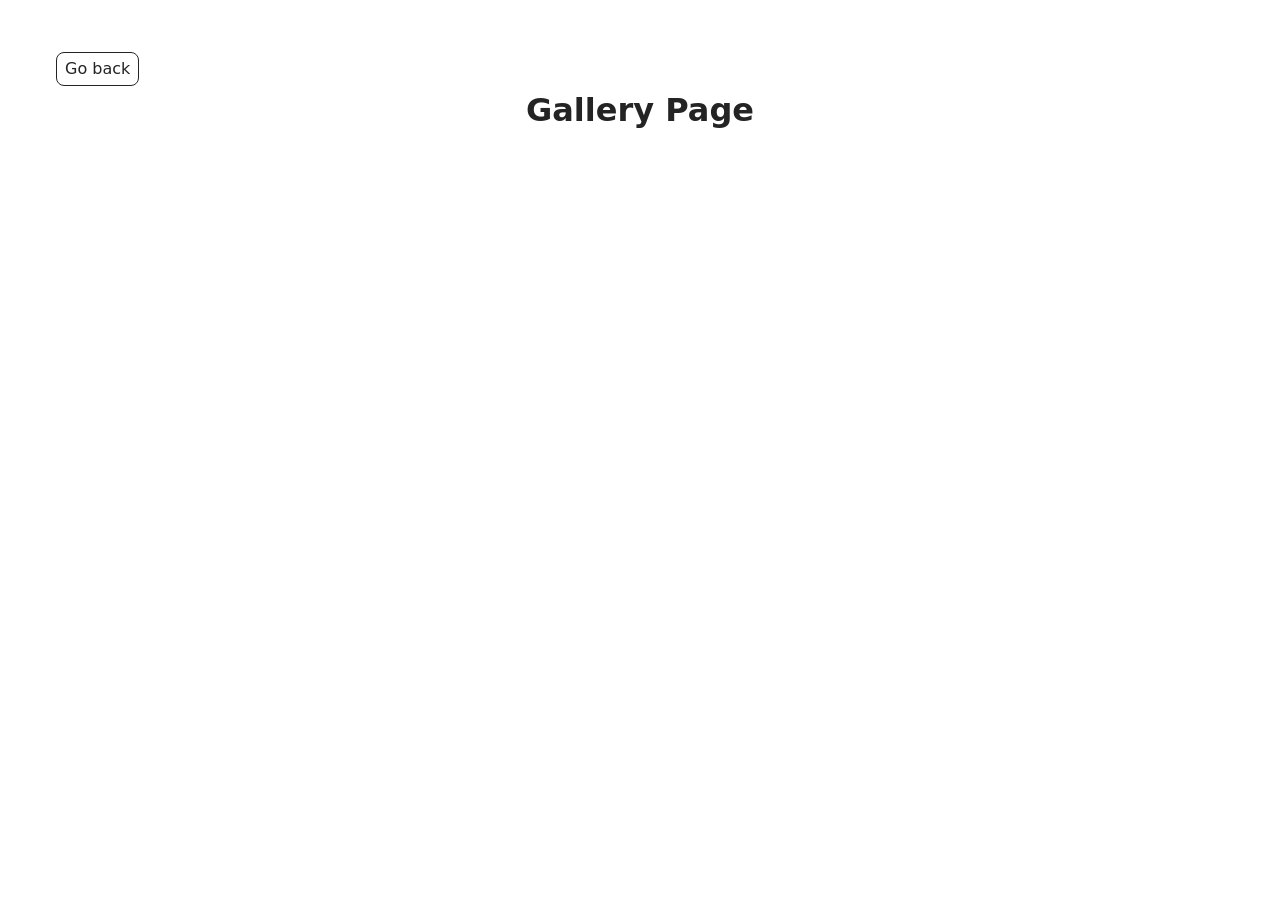
<file: src/1-gallery.html>
<!DOCTYPE html>
<html lang="en">

<head>
    <meta charset="UTF-8" />
    <link rel="icon" type="image/svg+xml" href="/favicon.svg" />
    <meta name="viewport" content="width=device-width, initial-scale=1.0" />
    <title>Gallery</title>

    <!-- БЕЗ src/, мы уже внутри src -->
    <link rel="stylesheet" href="./css/styles.css" />
</head>

<body>
    <header class="header">
        <div class="container">
            <a class="back-link" href="./index.html">Go back</a>
            <h1 class="main-title">Gallery Page</h1>
        </div>
    </header>

    <ul class="gallery"></ul>

    <!-- JS тоже без src/ -->
    <script type="module" src="./js/1-gallery.js"></script>
</body>

</html>
</file>
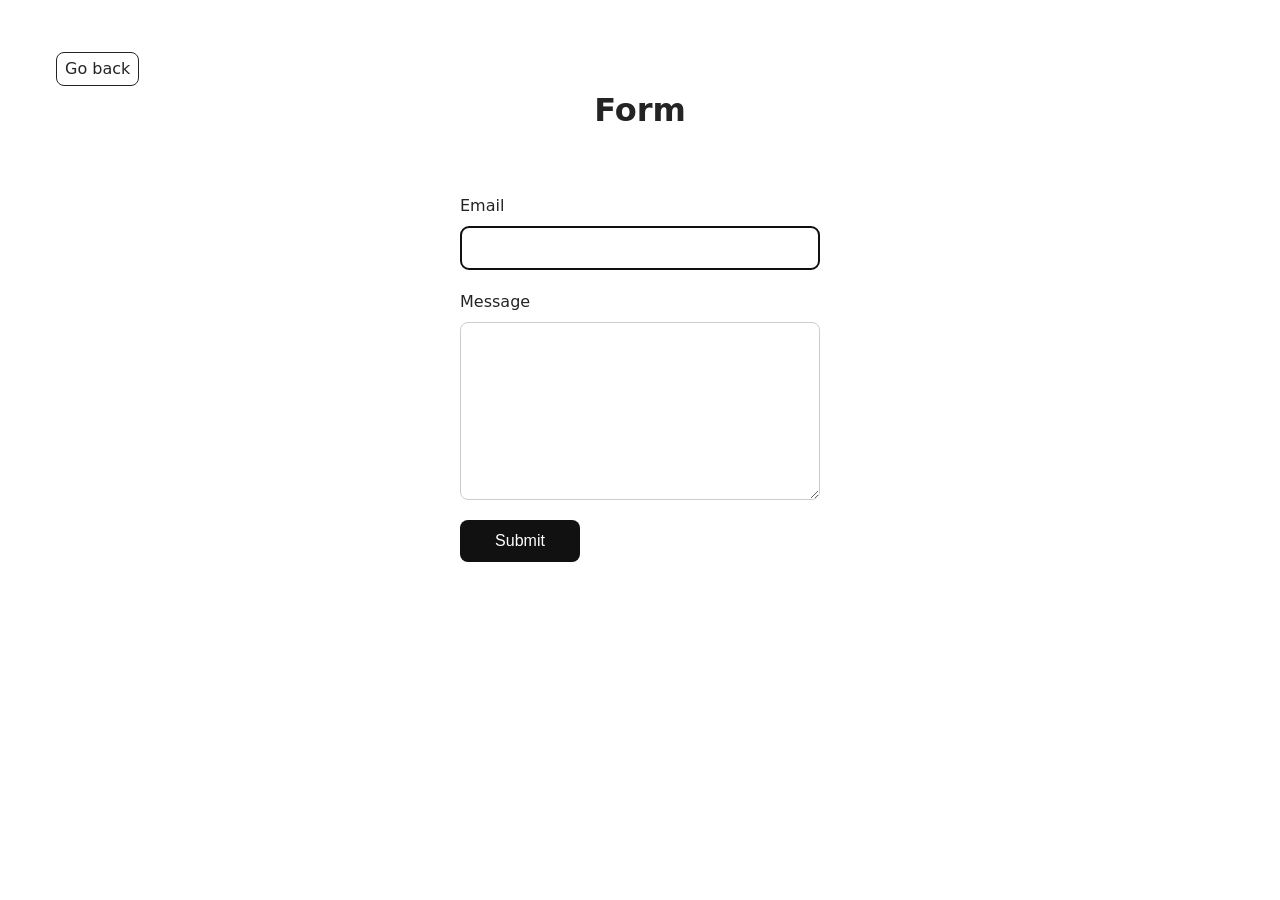
<file: src/2-form.html>
<!DOCTYPE html>
<html lang="en">

<head>
    <meta charset="UTF-8" />
    <link rel="icon" type="image/svg+xml" href="/favicon.svg" />
    <meta name="viewport" content="width=device-width, initial-scale=1.0" />
    <title>Form</title>

    <!-- стили из src/css -->
    <link rel="stylesheet" href="./css/styles.css" />
</head>

<body>

    <header class="header">
        <div class="container">
            <a class="back-link" href="./index.html">Go back</a>
            <h1 class="main-title">Form</h1>
        </div>
    </header>

    <form class="feedback-form" autocomplete="off">
        <label>
            Email
            <input type="email" name="email" autofocus />
        </label>

        <label>
            Message
            <textarea name="message" rows="8"></textarea>
        </label>

        <button type="submit">Submit</button>
    </form>

    <!-- JS из src/js -->
    <script type="module" src="./js/2-form.js"></script>
</body>

</html>
</file>
<file: src/css/styles.css>
/**
  |============================
  | include css partials with
  | default @import url()
  |============================
*/
/* Common styles */
@import url('./reset.css');
@import url('./base.css');
@import url('./container.css');
@import url('./animations.css');

/* Sections style */
@import url('./header.css');
@import url('./vite-promo.css');
@import url('./badges.css');
@import url('./back-link.css');
@import url('./footer.css');


* {
  box-sizing: border-box;
}

body {
  margin: 0;
}

.gallery {
  list-style: none;
  padding: 24px;
  margin: 0;
  display: grid;
  gap: 24px;
  grid-template-columns: repeat(auto-fill, minmax(280px, 1fr));
  max-width: 1200px;
  margin-inline: auto;
}

.gallery-item {
  border-radius: 8px;
  overflow: hidden;
  box-shadow: 0 4px 8px rgba(0, 0, 0, 0.1);
}

.gallery-link {
  display: block;
}


.gallery-image {
  width: 360px;
  height: 200px;
  object-fit: cover;
  display: block;
  cursor: zoom-in;
}


.gallery-item:hover .gallery-image {
  transform: scale(1.02);
  transition: transform .2s ease;
}

/* Feedback form styles */
.feedback-form {
  width: 360px;
  margin: 40px auto;
  display: flex;
  flex-direction: column;
  gap: 20px;
}

.feedback-form label {
  display: flex;
  flex-direction: column;
  font-size: 16px;
  gap: 8px;
}

.feedback-form input,
.feedback-form textarea {
  padding: 12px;
  border: 1px solid #ccc;
  border-radius: 8px;
  font-size: 16px;
}

.feedback-form button {
  width: 120px;
  padding: 12px;
  font-size: 16px;
  border: none;
  border-radius: 8px;
  background: #111;
  color: white;
  cursor: pointer;
  transition: 0.25s;
}

.feedback-form button:hover {
  background: #333;
}
</file>
